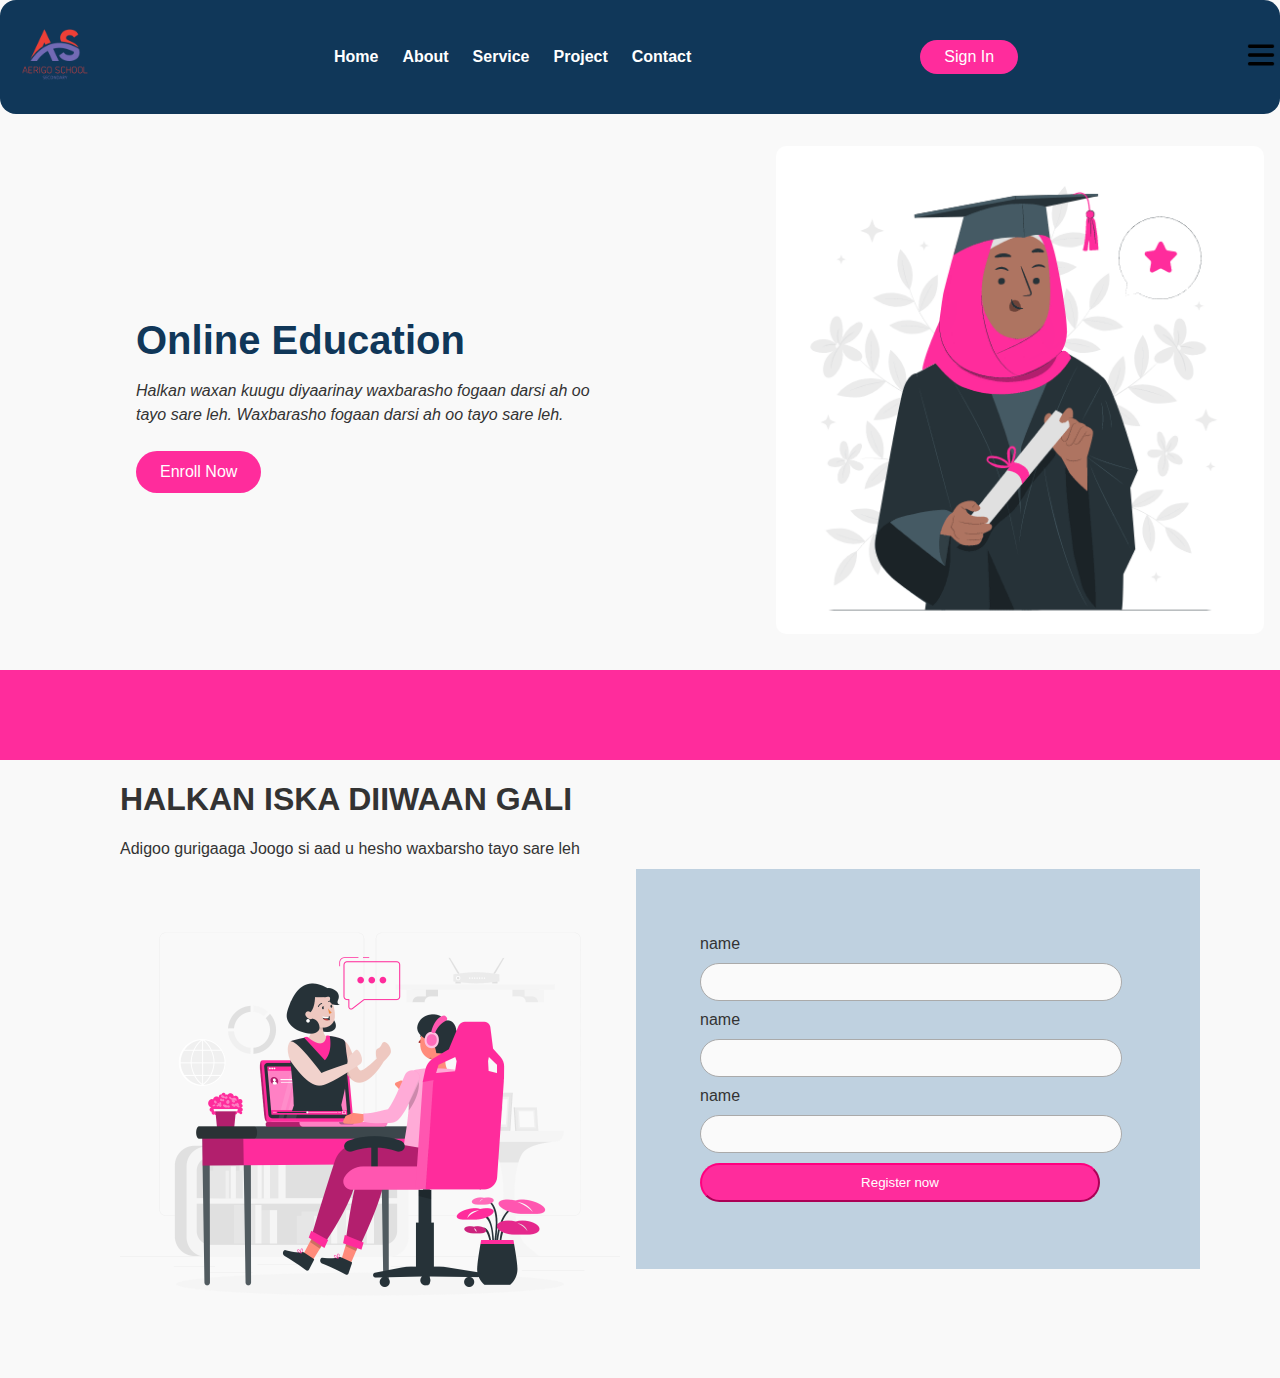
<file: public/index.html>
<!DOCTYPE html>
<html lang="en">

<head>
    <meta charset="UTF-8">
    <meta name="viewport" content="width=device-width, initial-scale=1.0">
    <title>CSS Variables Example</title>
     <link rel="stylesheet" href="style.css">
    <style>
      
    </style>
</head>

<body>
    <nav>
        <div class="logo">
            <img src="../Arieve_service-removebg-preview.png" alt="Logo">
        </div>
        <ul>
            <li><a href="#">Home</a></li>
            <li><a href="#">About</a></li>
            <li><a href="#">Service</a></li>
            <li><a href="#">Project</a></li>
            <li><a href="#">Contact</a></li>
        </ul>
        <button class="btn">Sign In</button>
            <div class="icon">

                <img src="more.png" alt="" width="28rem" >
            </div>
       
    </nav>
    <section>
        <div>
            <h1>Online Education</h1>
            <p>
                Halkan waxan kuugu diyaarinay waxbarasho fogaan darsi ah oo tayo sare leh.
                Waxbarasho fogaan darsi ah oo tayo sare leh.
            </p>
            <button>Enroll Now</button>
        </div>
        <div>
            <img src="../Muslim graduation.gif" alt="A sample GIF">
        </div>
    </section>


    <!-- middle -->
     <div class="middle">
           <span>

           </span>
     </div>

     <div class="he">
        <div>
        <h1>HALKAN ISKA DIIWAAN GALI</h1>
        <p>Adigoo gurigaaga Joogo
            si aad u hesho waxbarsho
            tayo sare leh</p>
            <img src="../Webinar-rafiki.png" alt="" width="500px">

        </div>
        <div class="form-container">

            <form class="form">
                <label for="">name</label>
                <br>
                <input class="inp"  type="text">
                <br>
                <label for="">name</label>
                <br>
                <input type="text">
                <br>
                <label for="">name</label>
                <br>
                <input type="text">
                <button class="btnn"  type="submit"> Register now</button>
            </form>
        </div>

     </div>

    <script src="https://code.jquery.com/jquery-3.6.0.min.js"></script>
    <script>
       $(document).ready(function () {
    // Show or hide the menu when the icon is clicked
    $(".icon").click(function () {
        $("").hide(); // Toggles the visibility of the menu with a sliding effect
    });
});
    </script>
</body>

</html>
</file>
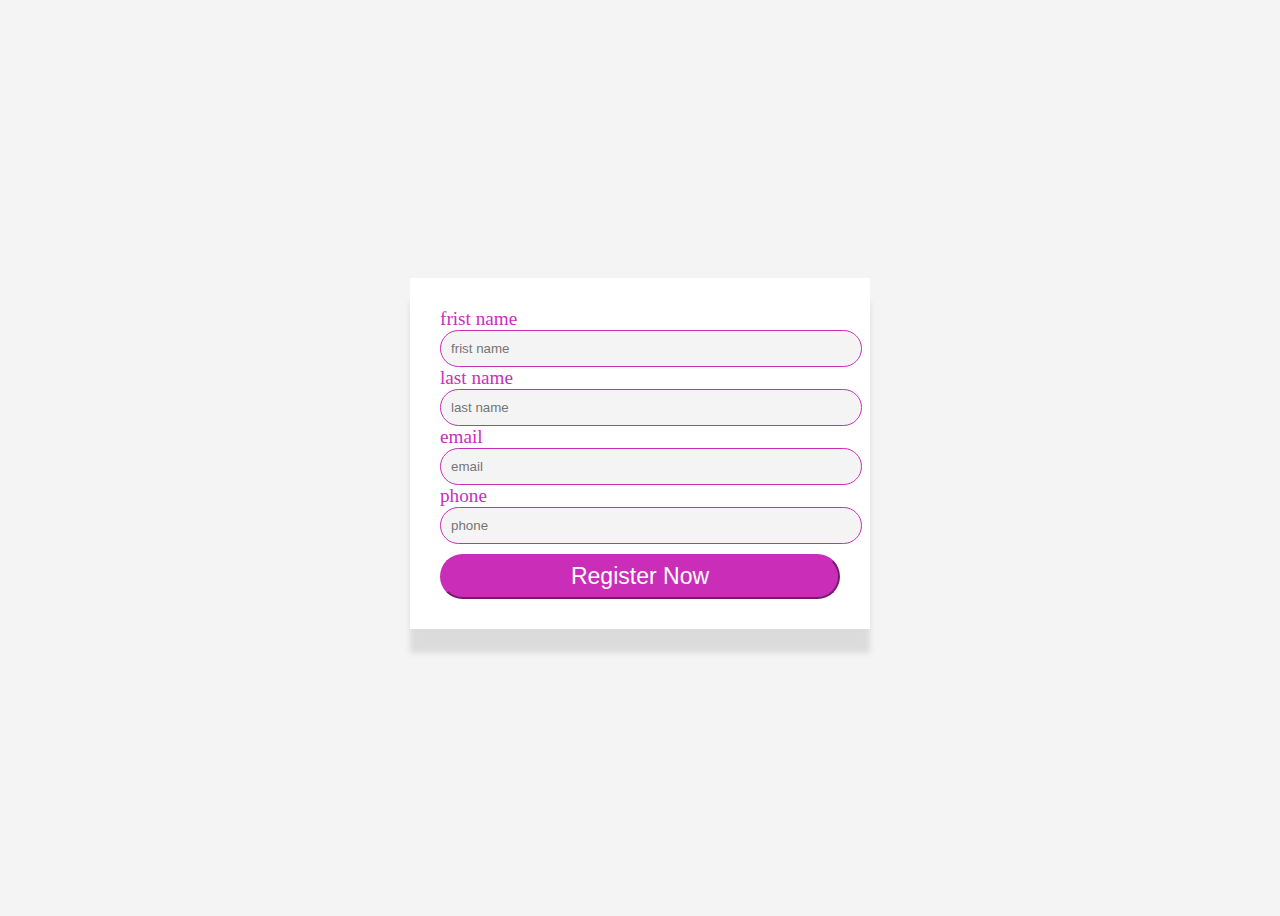
<file: public/expmle.html>
<!DOCTYPE html>
<html lang="en">

<head>
  <meta charset="UTF-8">
  <meta name="viewport" content="width=device-width, initial-scale=1.0">
  <title>Form Design</title>
  <style>
    body{


        display: flex;
      justify-content: center;
      align-items: center;
      height: 100vh;
      background-color: #f4f4f4;
     
    }
  .form-container{
     width: 400px;
     background-color: white;
     box-shadow:  0 24px 6px rgba(0, 0, 0, 0.1);
     padding: 30px;
  }
  .form-container input[type="text"]{
    width: 100%;
      background-color: #f4f4f4;
      border-radius: 30px;
      color:  #ca2eb8;
      padding: 10px;
      outline: none;
      border: 1px solid #ca2eb8;

  }
  .form-container input[type="phone"]{
    width: 100%;
      background-color: #f4f4f4;
      border-radius: 30px;
      color:  #ca2eb8;
      padding: 10px;
      outline: none;
      border: 1px solid #ca2eb8;

  }
  .form-container input[type="email"]{
    width: 100%;
      background-color: #f4f4f4;
      border-radius: 30px;
      color:  #ca2eb8;
      padding: 10px;
      outline: none;
      border: 1px solid #ca2eb8;

  }

  
   .form-container{
    font-size: larger;
    color: #ca2eb8;
    margin-bottom: 10px;
   }
   button{
    width:100% ;
    background-color: #ca2eb8;
    color: white;
    font-size: larger;
    border-radius: 30px;
    outline: none;
    border-color: #ca2eb8;
    margin-top: 10px;
    padding: 7px;
   }
   button:hover{
    background-color: #da89d0;
    color: rgb(45, 44, 44);
    cursor: pointer;
   }

  </style>
 
 <body>
    <div class="form-container">
        <form action="https://formspree.io/f/mvgoenkd" method="post">
            <label for="">frist name</label>
            <input type="text" name="fristname" placeholder="frist name" id="frist">
            <br>
            <label for="">last name</label>
            <input type="text"  name="lastname" placeholder="last name" id="frist">
            <br>
            <label for="">email</label>
            <input type="email"  name="email" placeholder="email" id="frist">
            <br>
            <label for="">phone</label>
            <input type="phone"  name="phone" placeholder="phone" id="frist">
            <br>
            <button type="submit">Register Now</button>

        </form>
    </div>

</body>

</html>
</file>
<file: public/style.css>
/* Define CSS variables in the :root */
  :root {
    --primary-color: #FF2C9C;
    --secondary-color: #103759;
    --text-color: #333;
    --background-color: #f9f9f9;
}

body {
    font-family: Arial, sans-serif;
    margin: 0;
    padding: 0;
    background-color: var(--background-color);
    color: var(--text-color);
}

nav {
    display: flex;
    justify-content: space-between;
    align-items: center;
    padding: 5px 5px;
    background-color: var(--secondary-color);
    color: #fff;
    border-radius: 1rem;
    position: static;
   
}

nav .logo img {
    width: 100px;
    height: auto;
}

nav ul {
    list-style: none;
    display: flex;
    gap: 1.5rem;
    margin: 0;
    padding: 0;
}

nav ul li {
    display: inline;
}

nav ul li a {
    text-decoration: none;
    color: #fff;
    font-size: 1rem;
    font-weight: bold;
    transition: color 0.3s ease;
}

nav ul li a:hover {
    color: var(--primary-color);
}

nav .btn {
    padding: 0.5rem 1.5rem;
    background-color: var(--primary-color);
    color: #fff;
    border: none;
    border-radius: 30px;
    font-size: 1rem;
    cursor: pointer;
    transition: background-color 0.3s ease;
}

nav .btn:hover {
    background-color: #e02285;
}

section {
    display: flex;
    flex-wrap: wrap;
    align-items: center;
    justify-content: space-between;
    padding: 2rem 1rem;
    gap: 2rem;
}

section div {
    flex: 1;
    min-width: 300px;
    margin-left: 120px;
}

section h1 {
    color: var(--secondary-color);
    font-size: 2.5rem;
    margin-bottom: 1rem;
}

section p {
    color: var(--text-color);
    font-size: 1rem;
    font-style: italic;
    line-height: 1.5;
    margin-bottom: 1.5rem;
}

section button {
    padding: 0.75rem 1.5rem;
    background-color: var(--primary-color);
    color: #fff;
    border: none;
    border-radius: 30px;
    font-size: 1rem;
    cursor: pointer;
    transition: background-color 0.3s ease;
}

section button:hover {
    background-color: #e02285;
}

section img {
    max-width: 100%;
    height: auto;
    border-radius: 10px;
}

/* Responsive Design */
@media (max-width: 768px) {
    nav {
        flex-direction: column;
        width: 100;
        background-color: #2d689c;
        align-items: flex-start;
    }

    nav ul {
        flex-direction: column;
        gap: 0.5rem;
        width: 100%;
       
    }
    nav ul li  {
        width: 100%;
        background-color: #80add4;
        
    }
    ul {
        display: flex; /* Show menu by default on larger screens */
        flex-direction: row;
        position: static;
        background-color: transparent;
    }

    .icon {
        display: non /* Hide the icon on larger screens */
    }

    section {
        flex-direction: column;
        font-size:small;
    }
    

    section div {
        text-align: center;
    }

    section h1 {
        font-size: 2rem;
    }
    icon{
        display: block;
        width: 100%;
    }
}


@media (min-width: 769px) and (max-width: 1024px) {
 
}

.middle{
    width: auto;
    height: 10vh;
    background-color: var(--primary-color);
}
.he{
    display: flex;
    flex-wrap: wrap;
    align-items: center;
    justify-content: space-between;
    /* padding: 2rem 1rem;
    gap: 1rem; */
    margin-left: 120px;
    margin-right: 80px;

}
.form{
    width: 500px;
    height: 400px;
    background-color: #bfd1e0;
    align-content: center;
    align-items: center;
    padding-left: 4rem;

}
.inp{
    width: auto;
}
.form-container input[type="text"]{
    width: 80%;
    padding: 10px;
    margin: 10px 0;
    border: 1px solid #aaa;
    border-radius: 25px;
    outline: none;
    font-size: 14px;
    color: #333;
    background-color: #fafafa;
  }
  .form-container input[type="text"]:focus {
    border-color: #ff007f;
  }
  .btnn{
    width: 80%;
    border-radius:25px ;
    border-color: #ff007f;
    color: white;
    cursor: pointer;
    background-color: #FF2C9C;
    padding: 10px 20px;

  }
</file>
